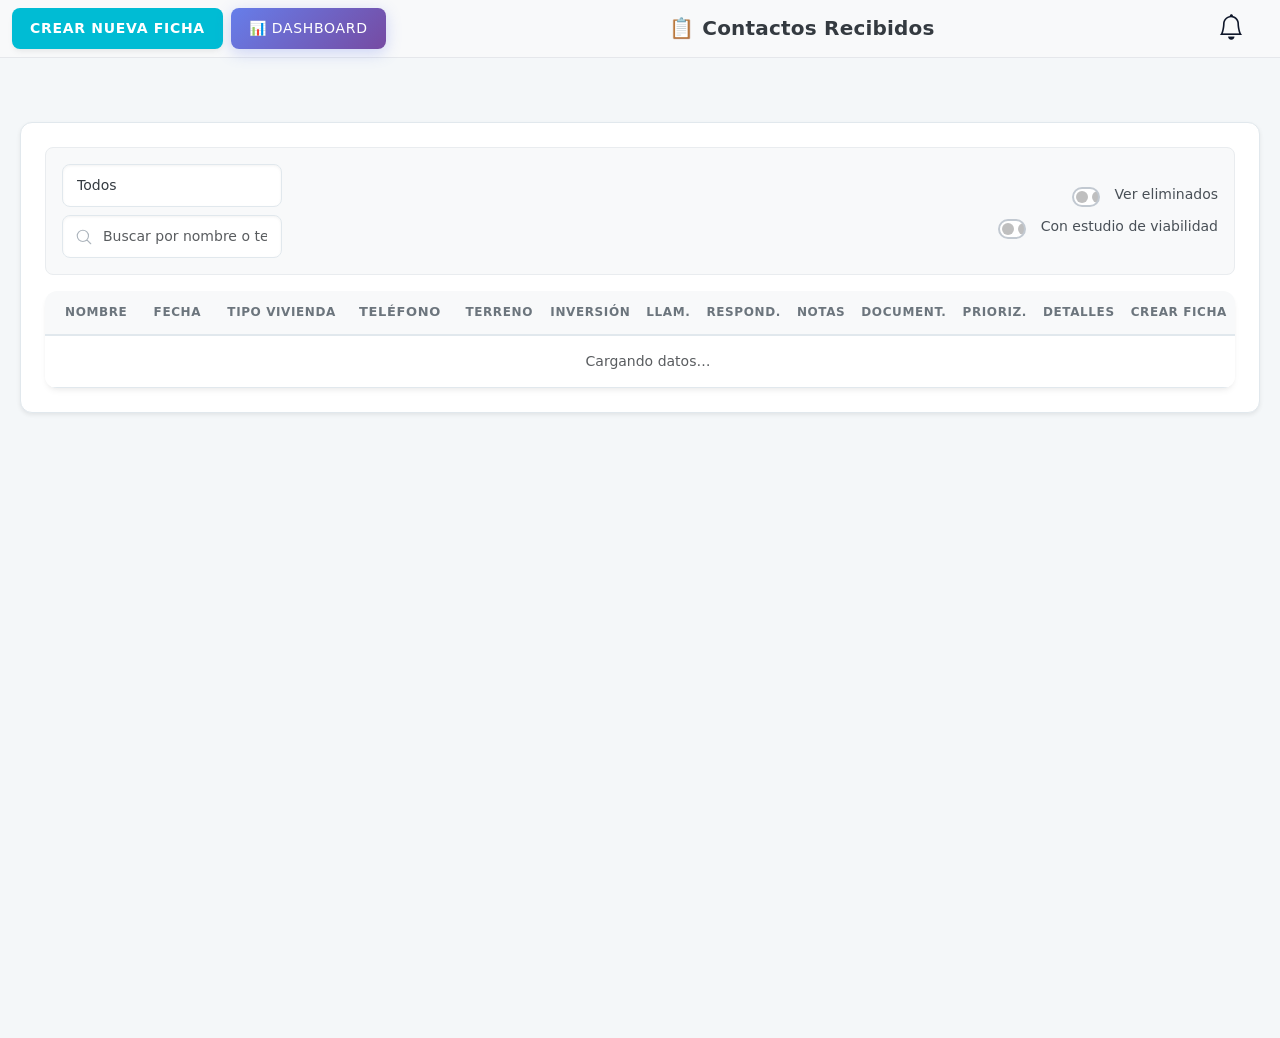
<file: index.html>
<!DOCTYPE html>
<html lang="es">
<head>
  <meta charset="UTF-8" />
  <meta name="viewport" content="width=device-width, initial-scale=1" />
  <title>Contactos Recibidos</title>
  <link href="https://cdn.jsdelivr.net/npm/bootstrap@5.2.1/dist/css/bootstrap.min.css" rel="stylesheet" integrity="sha384-iYQeCzEYFbKjA/T2uDLTpkwGzCiq6soy8tYaI1GyVh/UjpbCx/TYkiZhlZB6+fzT" crossorigin="anonymous" />
  <link href="https://cdn.jsdelivr.net/npm/bootstrap-icons@1.9.1/font/bootstrap-icons.css" rel="stylesheet" />
  <link rel="stylesheet" href="estilos.css">
</head>
<body>
<nav class="navbar navbar-light bg-light" style="position:sticky; top:0; z-index:1200; border-bottom:1px solid #e5e7eb;">
  <div class="container-fluid">
    <div class="row w-100 align-items-center gy-2">
      <div class="col-auto d-flex align-items-center gap-2">
  <button id="btnCrearFicha" class="btn btn-primary btn-sm">Crear Nueva Ficha</button>


<button id="btnDashboard" class="btn btn-success btn-sm" style="background: linear-gradient(135deg, #667eea 0%, #764ba2 100%); border: none; box-shadow: 0 4px 15px rgba(102, 126, 234, 0.3);">
  📊 Dashboard
</button>
</div>
      <div class="col text-center" id="navbar-center-title">
        <div class="h5 m-0" style="font-weight:600; letter-spacing:.2px; display:inline-flex; align-items:center; gap:8px;">
          <span>📋</span>
          <span>Contactos Recibidos</span>
        </div>
      </div>
      <div class="col-auto" style="position:relative;">
        <i class="bi bi-bell notification-bell" style="font-size:1.6rem; cursor:pointer; position:relative; color:#0f172a;" title="Recordatorios">
          <span id="badge-recordatorios" style="position:absolute;top:-6px;right:-6px;background:#ef4444;color:#fff;border-radius:999px;padding:2px 7px;font-size:1.05rem;display:none;line-height:1.1;font-weight:600;font-family:'Segoe UI',Arial,sans-serif;"></span>
        </i>
        <div id="panelNotificaciones" style="display:none; position:fixed; right:16px; top:56px; background:#fff; border:1px solid #e5e7eb; width:360px; z-index:2100; box-shadow:0 10px 15px -3px rgb(0 0 0 / 0.1), 0 4px 6px -4px rgb(0 0 0 / 0.1); border-radius:10px; overflow:hidden;">
          <div style="font-weight:600; display:flex; align-items:center; gap:8px; padding:10px 12px; border-bottom:1px solid #f1f5f9; background:#f8fafc;">
            <span>Recordatorios</span>
            <div class="btn-group btn-group-sm" role="group" aria-label="Filtro">
              <button id="tabDue" type="button" class="btn btn-outline-primary active" style="padding:2px 8px;">Pendientes</button>
              <button id="tabUpcoming" type="button" class="btn btn-outline-secondary" style="padding:2px 8px;">Próximos 7d</button>
            </div>
          </div>
          <div id="notificaciones-lista"></div>
        </div>
      </div>
    </div>
  </div>
</nav>
<div class="container py-4">
  <!-- Overlay para panel de notificaciones -->
  <div id="overlayNotificaciones" style="display:none; position:fixed; inset:0; background:rgba(15,23,42,0.35); z-index:1000;"></div>
  <div class="card shadow-sm">
    <div class="d-flex flex-wrap justify-content-between align-items-center mb-3">
      <div class="d-flex align-items-center gap-2">
        <div style="display: flex; flex-direction: column; gap: 8px; width: 220px;">
          <select id="filtroVivienda" class="form-select form-select-sm" style="width: 100%;">
            <option value="todos" selected>Todos</option>
            <option value="vivienda-normal">Vivienda Normal</option>
            <option value="villas-isla">Villas Isla de Cortegada</option>
          </select>
          <input type="text" id="buscador" class="form-control form-control-sm" style="width: 100%;" placeholder="Buscar por nombre o teléfono..."/>
        </div>
      </div>
      <div class="d-flex flex-column align-items-end gap-2">
  <!-- Filtro Ver eliminados -->
  <div class="form-check form-switch m-0">
    <input class="form-check-input" type="checkbox" id="toggleEliminados">
    <label class="form-check-label" for="toggleEliminados" style="user-select:none;">Ver eliminados</label>
  </div>
  
  <!-- Filtro Estudio de viabilidad -->
  <div class="form-check form-switch m-0">
    <input class="form-check-input" type="checkbox" id="toggleViabilidad">
    <label class="form-check-label" for="toggleViabilidad" style="user-select:none;">Con estudio de viabilidad</label>
  </div>
</div>
    </div>


        <div class="table-responsive">
          <table id="tabla-contactos" class="table table-hover align-middle mb-0">
            <thead>
  <tr>
    <th class="sortable" data-sort="your-name">Nombre</th>
    <th class="sortable" data-sort="Fecha">Fecha</th>
    <th>Tipo Vivienda</th>
    <th>Teléfono</th>
    <th>Terreno</th>
    <th>Inversión</th>
    <th class="sortable-ciclico" data-sort="Llamado" style="cursor: pointer;">Llam.</th>
<th class="sortable-ciclico" data-sort="Respondido" style="cursor: pointer;">Respond.</th>
    <th>Notas</th>
    <th class="sortable filtrable-doc" data-sort="documentacion">Document.</th>
    <th class="sortable" data-sort="Prioridad">Prioriz.</th>
    <th>Detalles</th>
    <th>Crear ficha</th>
    <input type="hidden" name="ID">
  </tr>
</thead>
            <tbody>
              <tr>
                <td colspan="14" class="text-center text-muted py-4">Cargando datos…</td>
              </tr>
            </tbody>
          </table>
        </div>
      </div>
    </div>
  </div>
  <script src="https://cdn.jsdelivr.net/npm/bootstrap@5.2.1/dist/js/bootstrap.bundle.min.js" integrity="sha384-u1OknCvxWvY5kfmNBILK2hRnQC3Pr17a+RTT6rIHI7NnikvbZlHgTPOOmMi466C8" crossorigin="anonymous"></script>
  <script src="script.js"></script>
</body>
</html>
</file>
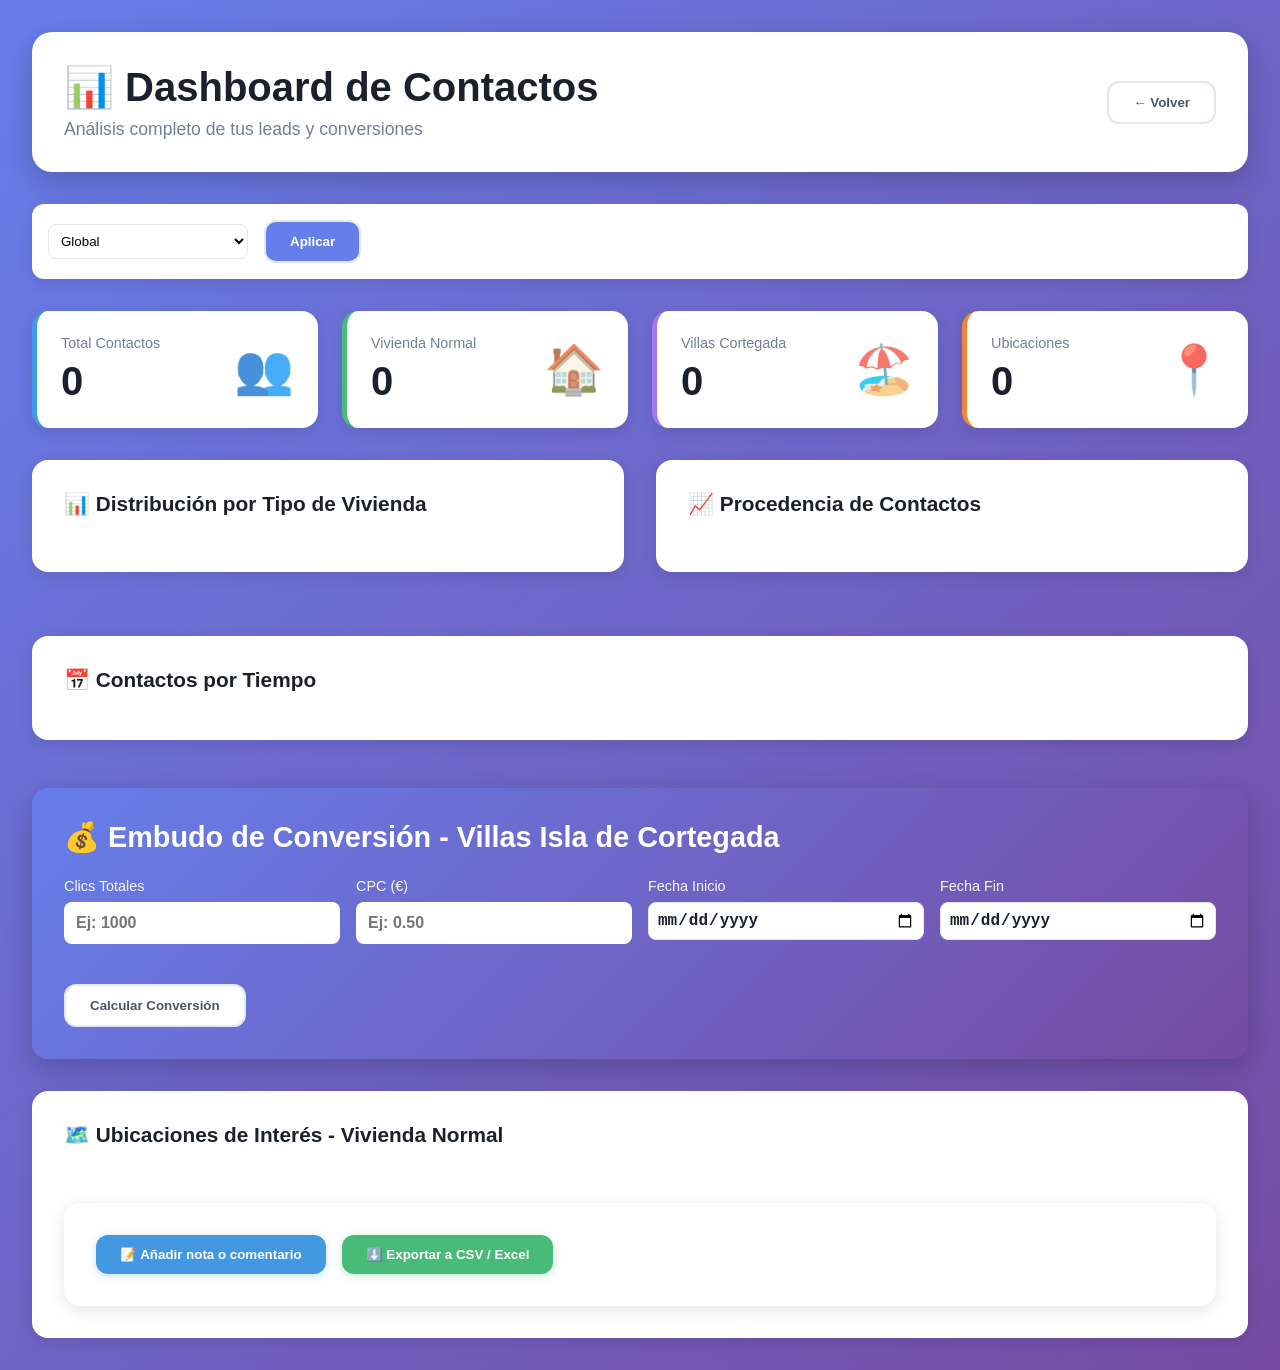
<file: dashboard.html>
<!-- dashboard.html (actualizado con nuevos elementos para filtros y gráfico adicional) -->
<!DOCTYPE html>
<html lang="es">
<head>
  <meta charset="UTF-8">
  <meta name="viewport" content="width=device-width, initial-scale=1.0">
  <title>Dashboard - Análisis de Contactos</title>
  <link rel="stylesheet" href="dashboard.css">  <!-- Renómbralo a style.css si lo prefieres -->
</head>
<body>
  <div class="dashboard-container">
    <!-- Loading -->
    <div id="loading" class="loading-screen">
      <div class="spinner"></div>
      <p>Cargando datos...</p>
    </div>

    <!-- Dashboard Content -->
    <div id="dashboard-content" style="display: none;">
      <!-- Header -->
      <header class="dashboard-header">
        <div>
          <h1>📊 Dashboard de Contactos</h1>
          <p>Análisis completo de tus leads y conversiones</p>
        </div>
        <button onclick="window.close()" class="btn-back">← Volver</button>
      </header>

      <!-- Filtros globales/mensuales/rango (nuevo) -->
      <div class="filter-section" style="background: white; padding: 1rem; border-radius: 12px; margin-bottom: 2rem; display: flex; gap: 1rem; align-items: center; box-shadow: 0 4px 15px rgba(0, 0, 0, 0.1);">
        <select id="filtro-tipo" class="form-select" style="width: 200px;">
          <option value="global">Global</option>
          <option value="mensual">Mensual</option>
          <option value="rango">Rango de fechas</option>
        </select>
        <select id="filtro-mes" style="width: 200px; display: none;">
          <!-- Se poblará dinámicamente -->
        </select>
        <input type="date" id="filtro-inicio" style="display: none;">
        <input type="date" id="filtro-fin" style="display: none;">
        <button id="aplicar-filtro" class="btn-back" style="background: #667eea; color: white;">Aplicar</button>
      </div>

      <!-- KPIs principales -->
      <div class="kpi-grid">
        <div class="kpi-card blue">
          <div class="kpi-content">
            <div>
              <p class="kpi-label">Total Contactos</p>
              <p class="kpi-value" id="kpi-total">0</p>
            </div>
            <div class="kpi-icon">👥</div>
          </div>
        </div>

        <div class="kpi-card green">
          <div class="kpi-content">
            <div>
              <p class="kpi-label">Vivienda Normal</p>
              <p class="kpi-value" id="kpi-normal">0</p>
            </div>
            <div class="kpi-icon">🏠</div>
          </div>
        </div>

        <div class="kpi-card purple">
          <div class="kpi-content">
            <div>
              <p class="kpi-label">Villas Cortegada</p>
              <p class="kpi-value" id="kpi-villas">0</p>
            </div>
            <div class="kpi-icon">🏖️</div>
          </div>
        </div>

        <div class="kpi-card orange">
          <div class="kpi-content">
            <div>
              <p class="kpi-label">Ubicaciones</p>
              <p class="kpi-value" id="kpi-ubicaciones">0</p>
            </div>
            <div class="kpi-icon">📍</div>
          </div>
        </div>
      </div>

  <!-- Gráficos principales (Distribución y Procedencia en grid) -->
<div class="charts-grid">
  <!-- Distribución por tipo -->
  <div class="chart-card">
    <h3>📊 Distribución por Tipo de Vivienda</h3>
    <div id="chart-tipos"></div>
  </div>

  <!-- Procedencia -->
  <div class="chart-card">
    <h3>📈 Procedencia de Contactos</h3>
    <div id="chart-procedencia"></div>
  </div>

  <!-- Contactos por Tiempo (debajo, full width) -->
<!-- Contactos por Tiempo (debajo, full width) -->
<div class="chart-card" style="margin-top: 2rem; grid-column: 1 / 3;">
  <div style="display: flex; justify-content: space-between; align-items: center; margin-bottom: 1rem;">
    <h3 style="margin: 0;">📅 Contactos por Tiempo</h3>
    <div id="periodo-info" style="font-size: 1.1rem; font-weight: 600; color: #667eea;">
      <!-- Se llenará dinámicamente -->
    </div>
  </div>
  <div id="chart-tiempo"></div>
</div>
</div>

<!-- Embudo de Conversión (movido fuera de charts-grid) -->
<div class="embudo-card">
  <h3>💰 Embudo de Conversión - Villas Isla de Cortegada</h3>
  <div class="embudo-inputs">
    <div class="input-group">
      <label>Clics Totales</label>
      <input type="number" id="input-clics" placeholder="Ej: 1000">
    </div>
    <div class="input-group">
      <label>CPC (€)</label>
      <input type="number" step="0.01" id="input-cpc" placeholder="Ej: 0.50">
    </div>
    <div class="input-group">
      <label>Fecha Inicio</label>
      <input type="date" id="input-fecha-inicio">
    </div>
    <div class="input-group">
      <label>Fecha Fin</label>
      <input type="date" id="input-fecha-fin">
    </div>
  </div>
  <button id="btn-calcular-embudo" style="background: white; border: 2px solid #e2e8f0; padding: 0.75rem 1.5rem; border-radius: 12px; font-weight: 600; cursor: pointer; transition: all 0.3s ease; color: #4a5568; margin-top: 1rem;">Calcular Conversión</button>

  <div id="embudo-resultados" class="embudo-resultados" style="display: none;">
    <div class="embudo-metric">
      <p class="embudo-label">Clics</p>
      <p class="embudo-value" id="embudo-clics">0</p>
    </div>
    <div class="embudo-metric">
      <p class="embudo-label">Contactos</p>
      <p class="embudo-value" id="embudo-contactos">0</p>
    </div>
    <div class="embudo-metric">
      <p class="embudo-label">Conversión</p>
      <p class="embudo-value" id="embudo-conversion">0%</p>
    </div>
    <div class="embudo-metric">
      <p class="embudo-label">Costo Total</p>
      <p class="embudo-value" id="embudo-costo-total">0€</p>
    </div>
    <div class="embudo-metric">
      <p class="embudo-label">Costo/Contacto</p>
      <p class="embudo-value" id="embudo-costo-contacto">0€</p>
    </div>
  </div>

  <!-- Gráfica bonita para embudo (barra simple) -->
  <div id="embudo-grafica" style="margin-top: 2rem; display: none;">
    <div class="progress-item">
      <div class="progress-header">
        <span>Tasa de Conversión</span>
        <span id="embudo-porcentaje">0%</span>
      </div>
      <div class="progress-bar-container">
        <div class="progress-bar green" style="width: 0%;"></div>
      </div>
    </div>
  </div>
</div>

      <!-- Mapa de ubicaciones (simulado con cards, como ya estaba; para interactivo real, usa iframe de Google Maps si necesitas, pero sin frameworks) -->
      <div class="chart-card">
        <h3>🗺️ Ubicaciones de Interés - Vivienda Normal</h3>
        <div id="mapa-ubicaciones" class="mapa-grid"></div>
        <!-- Opcional: Iframe simulado de Google Maps (reemplaza con tu embed si quieres marcadores dinámicos) -->
        <!-- <iframe src="https://www.google.com/maps/embed?pb=..." width="100%" height="300" style="border:0; margin-top: 1rem;" allowfullscreen="" loading="lazy"></iframe> -->
		<!-- Notas y Exportación -->
      <div class="notas-export-section" style="background: white; padding: 2rem; border-radius: 16px; box-shadow: 0 4px 15px rgba(0, 0, 0, 0.1); margin-top: 2rem;">
        <div style="display: flex; gap: 1rem; align-items: flex-start; flex-wrap: wrap;">
          <button id="btn-toggle-nota" class="btn-nota">📝 Añadir nota o comentario</button>
          <button id="btn-exportar" class="btn-exportar">⬇️ Exportar a CSV / Excel</button>
        </div>
        <div id="nota-container" style="display: none; margin-top: 1.5rem;">
          <textarea id="nota-texto" placeholder="Escribe tu nota o comentario aquí..." style="width: 100%; min-height: 120px; padding: 1rem; border: 2px solid #e2e8f0; border-radius: 12px; font-family: inherit; font-size: 1rem; resize: vertical;"></textarea>
        </div>
      </div>
      </div>
	  

    </div>
  </div>

  <script src="dashboard.js"></script>  <!-- Renómbralo a script.js si lo prefieres -->
</body>
</html>
</file>
<file: estilos.css>
/* Importar fuentes modernas 2025 - Inter */
@import url('https://fonts.googleapis.com/css2?family=Inter:wght@300;400;500;600;700;800&display=swap');

/* Variables CSS - Palette Optimizado */
:root {
  /* Colores Principales (Azul Marino y Cian) */
  --primary-50: #e0f7ff;
  --primary-500: #00bcd4;
  --primary-600: #0097a7;
  --primary-700: #007983;

  /* Colores Neutros - Más oscuros para mejor contraste */
  --gray-50: #f8f9fa;
  --gray-100: #e9ecef;
  --gray-200: #dee2e6;
  --gray-300: #ced4da;
  --gray-500: #adb5bd;
  --gray-600: #6c757d;
  --gray-700: #495057;
  --gray-800: #343a40;
  --gray-900: #212529;

  /* Colores Semánticos */
  --success-500: #28a745;
  --success-600: #218838;
  --warning-500: #ffc107;
  --danger-500: #dc3545;

  /* Colores para recordatorios */
  --recordatorio-futuro: #9ca3af;
  --recordatorio-proximo: #c084fc;
  --recordatorio-urgente: #7c3aed;
  --recordatorio-fondo-futuro: #f3f4f6;
  --recordatorio-fondo-proximo: #faf5ff;
  --recordatorio-fondo-urgente: #ede9fe;

  /* Fondos y Superficies */
  --bg-base: #f4f7f9;
  --surface-base: #ffffff;

  /* Bordes */
  --border-base: #e1e8ed;
  --border-strong: #c2c9d1;

  /* Sombras Modernas */
  --shadow-sm: 0 4px 6px -1px rgba(0, 0, 0, 0.05), 0 2px 4px -1px rgba(0, 0, 0, 0.03);
  --shadow-md: 0 10px 15px -3px rgba(0, 0, 0, 0.08), 0 4px 6px -2px rgba(0, 0, 0, 0.05);
  --shadow-lg: 0 15px 25px -5px rgba(0, 0, 0, 0.1), 0 10px 10px -5px rgba(0, 0, 0, 0.04);

  /* Espaciado y Radio */
  --radius-md: 8px;
  --radius-lg: 12px;

  /* Transiciones Fluídas */
  --transition-fast: 180ms cubic-bezier(0.4, 0, 0.2, 1);
  --transition-base: 300ms cubic-bezier(0.4, 0, 0.2, 1);
  --transition-hover: 400ms cubic-bezier(0.2, 0.8, 0.2, 1);
}

/* Reset y Estilos Base */
*, *::before, *::after {
  box-sizing: border-box;
  margin: 0;
  padding: 0;
}

html {
  font-family: 'Inter', sans-serif;
  -webkit-font-smoothing: antialiased;
}

body {
  background: var(--bg-base);
  color: var(--gray-800);
  font-size: 14px;
  line-height: 1.6;
}

/* Layout */
.container {
  max-width: 1600px; /* Aumentado para más ancho */
  margin: 40px auto;
  padding: 0 20px;
  min-height: 100vh;
}

/* Header */
.titulo {
  font-size: 2.2rem;
  font-weight: 800;
  color: var(--gray-900);
  margin-bottom: 30px;
  text-align: center;
  letter-spacing: -0.05em;
}

/* Card - Estilo Elevado */
.card {
  background: var(--surface-base);
  border: 1px solid var(--border-base);
  border-radius: var(--radius-lg);
  box-shadow: var(--shadow-md);
  padding: 24px;
}

/* Controles Superiores */
.card > .d-flex:first-of-type {
  display: flex;
  flex-wrap: wrap;
  justify-content: space-between;
  align-items: center;
  gap: 16px;
  margin-bottom: 24px;
  padding: 16px;
  border-radius: var(--radius-md);
  background: var(--gray-50);
  border: 1px solid var(--gray-100);
}

/* Grupos de Controles */
.card > .d-flex:first-of-type > .d-flex {
  display: flex;
  align-items: center;
  gap: 12px;
  flex-wrap: wrap;
}

/* Badge de notificaciones más elegante */
#badge-recordatorios {
  position: absolute;
  top: -8px;
  right: -8px;
  background: linear-gradient(135deg, #ef4444, #dc2626);
  color: #fff;
  border-radius: 50%;
  min-width: 20px;
  height: 20px;
  display: flex;
  align-items: center;
  justify-content: center;
  font-size: 11px;
  font-weight: 700;
  font-family: 'Inter', sans-serif;
  line-height: 1;
  box-shadow: 0 2px 4px rgba(239, 68, 68, 0.4), 0 0 0 2px white;
  animation: pulse-notification 2s infinite;
}

@keyframes pulse-notification {
  0%, 100% { transform: scale(1); }
  50% { transform: scale(1.1); }
}

/* Panel de notificaciones mejorado */
#panelNotificaciones {
  background: white;
  border: 1px solid #e5e7eb;
  border-radius: 12px;
  box-shadow: 0 20px 25px -5px rgba(0, 0, 0, 0.1), 0 10px 10px -5px rgba(0, 0, 0, 0.04);
  overflow: hidden;
  backdrop-filter: blur(8px);
}

/* Encabezado del panel mejorado */
#panelNotificaciones > div:first-child {
  background: linear-gradient(135deg, #f8fafc, #f1f5f9);
  border-bottom: 1px solid #e2e8f0;
  padding: 16px 20px;
}

#panelNotificaciones > div:first-child span {
  font-size: 16px;
  font-weight: 700;
  color: #1e293b;
}

/* Paginación mejorada */
#paginacion-controles {
  gap: 12px;
  flex-wrap: wrap;
  padding: 12px 16px;
  border-radius: var(--radius-md);
  background: #f8fafc;
  border: 1px solid #e2e8f0;
  box-shadow: var(--shadow-sm);
}

.paginacion-numeros {
  display: flex;
  gap: 8px;
  align-items: center;
  flex-wrap: wrap;
}

.paginacion-btn {
  border: 1px solid #cbd5f5;
  background: white;
  color: #1f3a8a;
  padding: 6px 12px;
  border-radius: 999px;
  font-size: 0.85rem;
  font-weight: 600;
  transition: all var(--transition-fast);
  box-shadow: 0 1px 2px rgba(15, 23, 42, 0.08);
}

.paginacion-btn:hover:not(:disabled) {
  background: #eef2ff;
  border-color: #818cf8;
  transform: translateY(-1px);
}

.paginacion-btn.active {
  background: linear-gradient(135deg, #6366f1, #4f46e5);
  color: white;
  border-color: #4f46e5;
  box-shadow: 0 6px 12px rgba(79, 70, 229, 0.25);
}

.paginacion-btn:disabled {
  opacity: 0.5;
  cursor: not-allowed;
  box-shadow: none;
}

.paginacion-separator {
  color: #94a3b8;
  font-weight: 700;
}

.paginacion-ellipsis {
  color: #94a3b8;
  font-weight: 700;
  padding: 0 4px;
}

/* Tabs mejorados */
.btn-group .btn {
  font-size: 13px;
  font-weight: 600;
  padding: 8px 16px;
  border-radius: 8px;
  transition: all var(--transition-base);
  border: 1px solid #e2e8f0;
}

.btn-group .btn.active {
  background: linear-gradient(135deg, var(--primary-500), var(--primary-600));
  color: white;
  box-shadow: 0 2px 4px rgba(0, 188, 212, 0.2);
  border-color: var(--primary-500);
}

.btn-group .btn:not(.active) {
  background: white;
  color: #64748b;
}

.btn-group .btn:not(.active):hover {
  background: #f8fafc;
  color: #475569;
}

/* Items de notificación */
.notificacion-item {
  padding: 12px 16px;
  border-bottom: 1px solid #f1f5f9;
  cursor: pointer;
  transition: all var(--transition-base);
}

.notificacion-item:hover {
  background: #f8fafc;
  transform: translateY(-1px);
}

.notificacion-item:last-child {
  border-bottom: none;
}

/* Puntos de estado para recordatorios */
.recordatorio-dot {
  width: 6px;
  height: 6px;
  border-radius: 50%;
  display: inline-block;
  margin-right: 6px;
  box-shadow: none;
}

.recordatorio-dot.futuro {
  background: var(--recordatorio-futuro);
}

.recordatorio-dot.proximo {
  background: var(--recordatorio-proximo);
}

.recordatorio-dot.urgente {
  background: var(--recordatorio-urgente);
}

@keyframes glow-purple {
  from { box-shadow: none; }
  to { box-shadow: none; }
}

@keyframes glow-urgent {
  from { box-shadow: none; }
  to { box-shadow: none; }
}

/* Apartado de recordatorios rediseñado */
.detalle-recordatorio {
  background: linear-gradient(135deg, #fafbff, #f3f4f6);
  border: 1px solid #e5e7eb;
  border-radius: 12px;
  padding: 20px;
  box-shadow: 0 4px 6px -1px rgba(0, 0, 0, 0.05);
}

.detalle-recordatorio h4 {
  font-size: 16px;
  font-weight: 700;
  color: var(--gray-800);
  margin-bottom: 16px;
  display: flex;
  align-items: center;
  gap: 8px;
}

.detalle-recordatorio h4::before {
  content: "⏰";
  font-size: 18px;
}

/* Inputs mejorados para fecha y hora */
.recordatorio-inputs {
  display: grid;
  grid-template-columns: 1fr 1fr;
  gap: 12px;
  margin-bottom: 16px;
}

.input-group-enhanced {
  position: relative;
}

.input-group-enhanced input {
  background: white;
  border: 2px solid #e5e7eb;
  border-radius: 8px;
  padding: 10px 12px;
  font-size: 14px;
  transition: all var(--transition-base);
  width: 100%;
}

.input-group-enhanced input:focus {
  border-color: var(--primary-500);
  box-shadow: 0 0 0 3px rgba(0, 188, 212, 0.1);
  outline: none;
}

.input-group-enhanced label {
  position: absolute;
  left: 12px;
  top: -8px;
  background: white;
  padding: 0 6px;
  font-size: 12px;
  font-weight: 600;
  color: var(--gray-600);
}

/* Campo de motivo mejorado */
.motivo-input {
  margin-bottom: 16px;
}

.motivo-input input {
  background: white;
  border: 2px solid #e5e7eb;
  border-radius: 8px;
  padding: 12px 16px;
  font-size: 14px;
  transition: all var(--transition-base);
  width: 100%;
}

.motivo-input input:focus {
  border-color: var(--primary-500);
  box-shadow: 0 0 0 3px rgba(0, 188, 212, 0.1);
  outline: none;
}

/* Botones de recordatorio mejorados */
.recordatorio-buttons {
  display: flex;
  gap: 8px;
  flex-wrap: wrap;
}

.btn-recordatorio {
  padding: 10px 16px;
  border-radius: 8px;
  font-size: 13px;
  font-weight: 600;
  border: none;
  cursor: pointer;
  transition: all var(--transition-base);
  display: flex;
  align-items: center;
  gap: 6px;
}

.btn-programar {
  background: linear-gradient(135deg, var(--primary-500), var(--primary-600));
  color: white;
  box-shadow: var(--shadow-sm);
}

.btn-programar:hover {
  transform: translateY(-1px);
  box-shadow: var(--shadow-md);
}

.btn-marcar-hecho {
  background: linear-gradient(135deg, var(--success-500), var(--success-600));
  color: white;
  box-shadow: var(--shadow-sm);
}

.btn-marcar-hecho:hover {
  transform: translateY(-1px);
  box-shadow: var(--shadow-md);
}

.btn-postponer {
  background: linear-gradient(135deg, #f59e0b, #d97706);
  color: white;
  box-shadow: var(--shadow-sm);
}

.btn-postponer:hover {
  transform: translateY(-1px);
  box-shadow: var(--shadow-md);
}

/* Check discreto y elegante */
.check-hecho {
  width: 24px;
  height: 24px;
  border: 2px solid #d1d5db;
  border-radius: 6px;
  background: white;
  cursor: pointer;
  display: flex;
  align-items: center;
  justify-content: center;
  transition: all var(--transition-base);
  flex-shrink: 0;
}

.check-hecho:hover {
  border-color: var(--success-500);
  transform: scale(1.05);
}

.check-hecho.checked {
  background: var(--success-500);
  border-color: var(--success-500);
  color: white;
}

.check-hecho svg {
  width: 14px;
  height: 14px;
  stroke-width: 3;
}

/* Aviso de recordatorio mejorado */
.aviso-recordatorio {
  margin-top: 16px;
  padding: 12px;
  border-radius: 8px;
  font-size: 13px;
  font-weight: 500;
  background: #f0f9ff;
  border: 1px solid #bae6fd;
  color: #0c4a6e;
}

.aviso-recordatorio.urgente {
  background: #fef3c7;
  border-color: #fcd34d;
  color: #92400e;
}

.aviso-recordatorio.atrasado {
  background: #fee2e2;
  border-color: #fca5a5;
  color: #991b1b;
}

/* --- Estilos para el botón de "Crear Nueva Ficha" --- */
#btnCrearFicha {
  background: var(--primary-500);
  border: none;
  color: white;
  font-weight: 600;
  font-size: 14px;
  padding: 10px 18px;
  border-radius: var(--radius-md);
  cursor: pointer;
  transition: all var(--transition-base);
  box-shadow: var(--shadow-sm);
  text-transform: uppercase;
  letter-spacing: 0.05em;
}

#btnCrearFicha:hover {
  background: var(--primary-600);
  transform: translateY(-2px);
  box-shadow: 0 6px 10px -2px rgba(0,0,0,0.1);
}

/* --- Estilos generales para otros botones (.btn) --- */
.btn {
  background: var(--primary-500);
  border: none;
  color: white;

  padding: 10px 18px;
  border-radius: var(--radius-md);
  cursor: pointer;
  transition: all var(--transition-base);
  box-shadow: var(--shadow-sm);
  text-transform: uppercase;
  letter-spacing: 0.05em;
}

.btn:hover {
  background: var(--primary-600);
  transform: translateY(-2px);
  box-shadow: 0 6px 10px -2px rgba(0,0,0,0.1);
}

/* --- Estilos para el botón de "Ficha" de la tabla (separado) --- */
.btn-detalles {
  background: var(--gray-700);
  border: none;
  color: white;
  font-weight: 600;
  font-size: 12px;
  padding: 8px 12px;
  border-radius: var(--radius-md);
  cursor: pointer;
  transition: all var(--transition-fast);
  text-transform: uppercase;
}

.btn-detalles:hover {
  background: var(--gray-900);
  transform: translateY(-1px);
}

/* --- Estilos separados para el botón "Crear ficha" en tabla --- */
.btn-crear-ficha {
  background: var(--gray-600);
  border: none;
  color: white;
  font-weight: 600;
  font-size: 14px;
  padding: 8px 12px;
  border-radius: var(--radius-md);
  cursor: pointer;
  transition: all var(--transition-fast);
  text-transform: uppercase;
}

.btn-crear-ficha:hover {
  background: var(--gray-800);
  transform: translateY(-1px);
}

#filtroVivienda, #buscador {
  background: var(--surface-base);
  border: 1px solid var(--border-base);
  border-radius: var(--radius-md);
  padding: 10px 14px;
  font-size: 14px;
  color: var(--gray-800);
  transition: all var(--transition-base);
  outline: none;
  box-shadow: inset 0 1px 3px rgba(0,0,0,0.05);
}

#filtroVivienda:focus, #buscador:focus {
  border-color: var(--primary-500);
  box-shadow: 0 0 0 3px var(--primary-50);
}

#buscador {
  background-image: url("data:image/svg+xml,%3csvg xmlns='http://www.w3.org/2000/svg' fill='none' viewBox='0 0 24 24' stroke-width='1.5' stroke='%23adb5bd'%3e%3cpath stroke-linecap='round' stroke-linejoin='round' d='m21 21-5.197-5.197m0 0A7.5 7.5 0 1 0 5.196 15.803a7.5 7.5 0 0 0 10.607 0Z' /%3e%3c/svg%3e");
  background-repeat: no-repeat;
  background-position: 12px center;
  background-size: 18px 18px;
  padding-left: 40px;
}

/* Checkbox */
.form-check-input {
  width: 20px;
  height: 20px;
  border: 2px solid var(--border-strong);
  border-radius: 5px;
  background: var(--surface-base);
  cursor: pointer;
  transition: all var(--transition-fast);
}

.form-check-input:checked {
  background: var(--primary-500);
  border-color: var(--primary-500);
}

.form-check-label {
  font-size: 14px;
  font-weight: 500;
  color: var(--gray-700);
  cursor: pointer;
  margin-left: 8px;
}

/* Tabla - Estilo Limpio */
.table-responsive {
  background: var(--surface-base);
  border-radius: var(--radius-lg);
  box-shadow: var(--shadow-sm);
  overflow-x: auto;
}

#tabla-contactos {
  width: 100%;
  border-collapse: collapse;
  font-size: 14px;
  background: transparent;
  table-layout: auto;
  min-width: 900px; /* Aumentado para más ancho */
}

/* Headers de la Tabla */
#tabla-contactos thead th {
  background: var(--gray-50);
  color: var(--gray-600);
  font-weight: 700;
  font-size: 12px;
  padding: 12px 8px;
  text-align: center;
  vertical-align: middle;
  border-bottom: 2px solid var(--border-base);
  white-space: nowrap;
  position: sticky;
  top: 0;
  z-index: 20;
  letter-spacing: 0.05em;
  text-transform: uppercase;
}

#tabla-contactos thead th:first-child {
  text-align: left;
  padding-left: 20px;
}

/* Celdas del Cuerpo */
#tabla-contactos tbody td {
  padding: 14px 8px;
  border-bottom: 1px solid var(--border-base);
  vertical-align: middle;
  text-align: center;
  transition: all var(--transition-fast);
  color: var(--gray-700);
}

#tabla-contactos tbody td:first-child {
  text-align: left;
  padding-left: 20px;
  font-weight: 500;
}

/* Hover de la Fila - NUEVO EFECTO */
#tabla-contactos tbody tr {
  transition: transform var(--transition-hover), box-shadow var(--transition-hover);
}

#tabla-contactos tbody tr:hover {
  background: var(--primary-50);
  transform: translateY(-3px); /* Efecto de elevación */
  box-shadow: var(--shadow-lg); /* Sombra más pronunciada */
  position: relative;
  z-index: 10;
}

/* Botones de Llamado y Respondido */
.td-llamado .btn, .td-respondido .btn {
  font-size: 8px;
  font-weight: 600;
  padding: 2px 4px;
  min-width: 20px;
  height: 22px;
  border-radius: 12px;
  text-transform: uppercase;
  letter-spacing: 0.05em;
  transition: all var(--transition-fast);
}

.td-llamado .btn:hover, .td-respondido .btn:hover {
  transform: scale(1.05);
}

.td-llamado, .td-respondido {
  padding: 14px 4px; /* Reduced for closeness */
}

.btn-success { background: var(--success-500); }
.btn-secondary { background: var(--gray-200); color: var(--gray-700); }
.btn-danger { background: var(--danger-500); }

/* Notas y Botones */
.td-notas .form-control-sm {
  font-size: 12px;
  padding: 8px 10px;
  height: 34px;
  border: 1px solid var(--border-base);
  border-radius: var(--radius-md);
  background: var(--surface-base);
  flex: 1;
  min-width: 90px;
  transition: all var(--transition-fast);
}

.td-notas .btn-sm {
  width: 34px;
  height: 34px;
  padding: 0;
  border-radius: var(--radius-md);
  background: var(--primary-500);
  color: white;
  border: none;
  cursor: pointer;
  display: flex;
  align-items: center;
  justify-content: center;
  transition: all var(--transition-fast);
}

.td-notas .btn-sm:hover {
  background: var(--primary-600);
  transform: scale(1.05);
}

/* Estrellas de Prioridad */
.td-prioridad span {
  font-size: 1.6em;
  color: var(--gray-300);
  cursor: pointer;
  transition: all var(--transition-fast);
  line-height: 1;
}

.td-prioridad span.activa {
  color: var(--warning-500);
}

.td-prioridad span:hover {
  color: var(--warning-500);
  transform: scale(1.2);
}

/* Botones de Documentación y Detalles */
.td-seguimiento button {
  width: 34px;
  height: 20px;
  border-radius: 50%; /* Botón circular */
  border: 1px solid var(--border-base);
  background: var(--surface-base);
  color: var(--gray-600);
  cursor: pointer;
  display: flex;
  align-items: center;
  justify-content: center;
  transition: all var(--transition-fast);
}

.td-seguimiento button:hover {
  background: var(--gray-100);
  transform: translateY(-2px);
}

.btn-detalles, button[data-toggle="detalle"] {
  color: var(--primary-600) !important;
  font-weight: 600;
  font-size: 12px;
  text-decoration: none;
  padding: 8px 12px;
  border-radius: var(--radius-md);
  background: var(--primary-50);
  border: 1px solid var(--primary-100);
  cursor: pointer;
  display: inline-flex;
  align-items: center;
  gap: 6px;
  transition: all var(--transition-fast);
}

.btn-detalles:hover {
  background: var(--primary-100);
  transform: translateY(-1px);
}

/* Fila de Detalles Expandida */
.fila-detalle td {
  padding: 30px !important;
  background: transparent;
  border-top: 2px solid var(--primary-500);
  height: auto !important;
  transition: all var(--transition-base);
}

.detalle-contenedor {
  display: grid;
  grid-template-columns: 1fr 1fr;
  gap: 30px;
  align-items: start;
}
/* Botón detalles - sin fondo */
.btn-detalles-custom {
  background: transparent !important;
  border: none !important;
  color: var(--gray-700) !important;
  padding: 4px 8px !important;
  font-size: 12px !important;
  font-weight: 600 !important;
  text-decoration: none !important;
}

.btn-detalles-custom:hover {
  background: var(--gray-100) !important;
  color: var(--gray-900) !important;
}

/* Botón ficha - tamaño medio */
.btn-ficha-custom {
  padding: 6px 12px !important;
  font-size: 13px !important;
}

/* Botón eliminar - más pequeño */
.btn-eliminar-custom {
  padding: 4px 8px !important;
  font-size: 11px !important;
}


/* Juntar botones de Llamado y Respondido */
.td-llamado, .td-respondido {
  padding: 6px 1px !important; /* Reducido padding lateral */
}

/* Controlar márgenes/padding de otras celdas específicas */
.td-notas {
  padding: 14px 4px !important;
}

.td-seguimiento {
  padding: 12px 4px !important;
}

.td-prioridad {
  padding: 14px 4px !important;
}

.td-estado {
  padding: 14px 6px !important;
}

/* O si quieres cambiar todas las celdas de la tabla a la vez */
#tabla-contactos tbody td {
  padding: 14px 4px !important; /* Reduce padding lateral general */
}

/* Mantener padding izquierdo solo en primera columna (nombre) */
#tabla-contactos tbody td:first-child {
  padding-left: 20px !important;
}


/* Columnas más pequeñas - usando nth-child para seleccionar por posición */
#tabla-contactos th:nth-child(2), /* Tipo Vivienda */
#tabla-contactos td:nth-child(2) {
  width: 120px;
  max-width: 120px;
  padding: 12px 4px !important;
  font-size: 12px;
}
#tabla-contactos tbody td:nth-child(4) {
  white-space: normal !important;
  overflow: visible !important;
  text-overflow: clip !important;
}


#tabla-contactos th:nth-child(4), /* Terreno/Ubicación */
#tabla-contactos td:nth-child(4) {
  width: 140px;
  max-width: 140px;
  padding: 12px 4px !important;
  font-size: 13px;
  white-space: normal !important; /* Permite salto de línea */
  word-wrap: break-word !important; /* Rompe palabras largas */
  overflow: visible !important; /* Muestra todo el contenido */
  text-overflow: clip !important; /* Quita los puntos suspensivos */
  line-height: 1.3 !important; /* Mejora la legibilidad */
}

#tabla-contactos th:nth-child(5), /* Inversión */
#tabla-contactos td:nth-child(5) {
  width: 100px;
  max-width: 100px;
  padding: 12px 4px !important;
  font-size: 12px;
}



/* ====================== CSS PARA CONTACTOS ELIMINADOS ====================== */

/* Estilo para filas eliminadas - aspecto tachado y gris */
tr.eliminado {
  background-color: var(--gray-50) !important;
  opacity: 0.7;
  text-decoration: line-through;
  color: var(--gray-600) !important;
}

tr.eliminado td {
  color: var(--gray-600) !important;
  background-color: transparent !important;
}

/* Estilo específico para el badge "ELIMINADO" */
tr.eliminado .badge.bg-danger {
  background-color: var(--danger-500) !important;
  color: white !important;
  font-size: 0.75rem;
  padding: 0.25rem 0.5rem;
  text-decoration: none !important;
}

/* Botón restaurar */
.btn-restaurar {
  background-color: var(--success-500) !important;
  border-color: var(--success-500) !important;
  color: white !important;
  padding: 0.375rem 0.5rem;
  border-radius: 0.375rem;
}

.btn-restaurar:hover {
  background-color: var(--success-600) !important;
  border-color: #146c43 !important;
}

/* Botón eliminar definitivo */
.btn-eliminar-definitivo {
  background-color: var(--danger-500) !important;
  border-color: var(--danger-500) !important;
  color: white !important;
  padding: 0.375rem 0.5rem;
  border-radius: 0.375rem;
}

.btn-eliminar-definitivo:hover {
  background-color: #bb2d3b !important;
  border-color: #b02a37 !important;
}

/* Ajuste extra para el botón eliminar normal ya existente */
.btn-eliminar-custom {
  background-color: var(--danger-500) !important;
  border-color: var(--danger-500) !important;
  color: white !important;
}

.btn-eliminar-custom:hover {
  background-color: #bb2d3b !important;
  border-color: #b02a37 !important;
}

/* Mejorar la apariencia del toggle "Ver eliminados" */
.form-check-input:checked {
  background-color: var(--primary-500);
  border-color: var(--primary-500);
}

/* Espaciado para los controles de filtros */
.d-flex.justify-content-end.align-items-center.gap-3 {
  margin-top: 0.75rem;
  margin-bottom: 0.75rem;
}

/* Estilo para campos deshabilitados en filas eliminadas */
tr.eliminado input[disabled],
tr.eliminado button[disabled] {
  opacity: 0.5;
  cursor: not-allowed;
}

/* Asegurar que el texto tachado se aplique a todos los elementos */
tr.eliminado * {
  text-decoration: inherit;
}

/* Excepción para botones y badges que no deben tacharse */
tr.eliminado .btn,
tr.eliminado .badge {
  text-decoration: none !important;
}








/* Media Queries para pantallas grandes */
@media (min-width: 1800px) {
  body {
    font-size: 16px;
  }
  .container {
    max-width: 1800px; /* Aumentado de nuevo para pantallas gigantes */
  }
  .titulo {
    font-size: 2.5rem;
  }
  #tabla-contactos {
    font-size: 14px;
    min-width: 1500px;
  }
  #tabla-contactos thead th {
    font-size: 13px;
    padding: 16px 12px;
  }
  #tabla-contactos tbody td {
    padding: 16px 12px;
  }
  .td-prioridad span {
    font-size: 1.8rem;
  }
  .fila-detalle td {
    padding: 40px !important;
  }
}

/* Media Queries para pantallas más pequeñas (priorizando tamaño de letra) */
@media (max-width: 1200px) {
  body {
    font-size: 15px; /* Mantener legible */
  }
  .container {
    max-width: 100%;
    padding: 0 10px;
  }
  #tabla-contactos {
    font-size: 14px;
    min-width: 1100px; /* Reducido para adaptación */
  }
  #tabla-contactos thead th {
    font-size: 11px;
    padding: 10px 6px;
  }
  #tabla-contactos tbody td {
    padding: 12px 6px;
  }
  .btn, #btnCrearFicha, .btn-detalles, .btn-crear-ficha {
    padding: 8px 12px;
    font-size: 13px; /* Prioridad a letra */
  }
  .td-llamado .btn, .td-respondido .btn {
    padding: 3px 6px;
    font-size: 12px;
    height: 20px;
  }
  .td-prioridad span {
    font-size: 1.4em;
  }
  .fila-detalle td {
    padding: 20px !important;
  }
}

@media (max-width: 768px) {
  body {
    font-size: 13px; /* Ligeramente reducido, pero legible */
  }
  #tabla-contactos {
    font-size: 12px;
    min-width: 800px;
  }
  .titulo {
    font-size: 1.8rem;
  }
  .btn, #btnCrearFicha, .btn-detalles, .btn-crear-ficha {
    padding: 6px 10px;
    font-size: 12px;
  }
  .td-llamado .btn, .td-respondido .btn {
    padding: 2px 4px;
    font-size: 11px;
    height: 18px;
  }
}


/* Hacer columna de notas más ancha */
.td-notas {
  min-width: 280px;
  max-width: 300px;
  width: 25%;
}

.notas-textarea {
  min-height: 80px;
  font-size: 0.82rem;
  line-height: 1.4;
  padding: 8px 10px;
  border: 2px solid #e0e7ff;
  border-radius: 8px;
  background: #fafbff;
  transition: all 0.3s ease;
  resize: vertical;
  font-family: 'Segoe UI', system-ui, sans-serif;
  width: 100%;
}

.notas-textarea:focus {
  outline: none;
  border-color: #6366f1;
  background: #ffffff;
  box-shadow: 0 0 0 3px rgba(99, 102, 241, 0.1);
}

.notas-textarea::placeholder {
  color: #94a3b8;
  font-style: italic;
  font-size: 0.8rem;
}

.btn-guardar-notas {
  align-self: stretch;
  min-height: 80px;
  display: flex;
  align-items: center;
  justify-content: center;
  flex-shrink: 0;
}


@keyframes prioridadPulse {
  0% {
    transform: scale(1);
    filter: brightness(1) drop-shadow(0 0 0px transparent);
  }
  30% {
    transform: scale(1.5);
    filter: brightness(1.8) drop-shadow(0 0 12px #ffc107);
  }
  60% {
    transform: scale(1.2);
    filter: brightness(1.5) drop-shadow(0 0 8px #ffc107);
  }
  100% {
    transform: scale(1);
    filter: brightness(1) drop-shadow(0 0 0px transparent);
  }
}


/* ====================== ESTILOS PARA FILTROS ADICIONALES ====================== */

/* Estilo para encabezado filtrable de Documentación */
.filtrable-doc {
  cursor: pointer;
  transition: all 0.3s ease;
  position: relative;
}

.filtrable-doc:hover {
  background-color: var(--primary-50) !important;
  transform: scale(1.02);
}

.filtrable-doc.filtro-activo {
  background-color: var(--primary-500) !important;
  color: white !important;
  box-shadow: 0 2px 8px rgba(0, 188, 212, 0.3);
}

.filtrable-doc.filtro-activo::after {
  content: " ✓";
  font-weight: bold;
  margin-left: 4px;
}

/* Estilos para switches de filtros */
#toggleViabilidad:checked {
  background-color: #10b981 !important;
  border-color: #10b981 !important;
}

#toggleEliminados:checked {
  background-color: var(--primary-500);
  border-color: var(--primary-500);
}

/* Animación suave para filas filtradas */
#tabla-contactos tbody tr {
  transition: opacity 0.3s ease, transform 0.3s ease;
}

#tabla-contactos tbody tr.filtrado-oculto {
  opacity: 0;
  transform: translateX(-10px);
  pointer-events: none;
}


.scroll-top-btn {
  position: fixed;
  bottom: 25px;
  right: 25px;
  z-index: 9999;
  background-color: rgba(255, 255, 255, 0.7); /* Fondo blanco semitransparente */
  color: #333; /* Gris oscuro */
  border: none;
  border-radius: 50%;
  width: 46px;
  height: 46px;
  display: flex;
  align-items: center;
  justify-content: center;
  cursor: pointer;
  box-shadow: 0 4px 8px rgba(0, 0, 0, 0.25);
  opacity: 0;
  pointer-events: none;
  transition: opacity 0.3s ease, transform 0.2s ease, background-color 0.3s ease;
  backdrop-filter: blur(6px);
}

.scroll-top-btn:hover {
  background-color: rgba(255, 255, 255, 0.9);
  transform: translateY(-2px);
}

.scroll-top-btn svg {
  stroke: #333; /* Flecha gris oscuro */
  transition: transform 0.3s ease;
}

.scroll-top-btn:hover svg {
  transform: translateY(-3px);
}


/* Indicador visual para columnas ordenables */
th.sortable-ciclico:hover,
th.filtrable-doc:hover {
  background-color: #f0f0f0;
  transition: background-color 0.2s ease;
}

th.sortable-ciclico,
th.filtrable-doc {
  user-select: none;
  position: relative;
}

/* Animación sutil al reordenar */
#tabla-contactos tbody tr {
  transition: transform 0.3s ease;
}

/* ==================== PAGINACIÓN MEJORADA ==================== */
#paginacion-controles {
  display: flex;
  justify-content: center;
  align-items: center;
  gap: 12px;
  margin: 30px 0 20px;
  flex-wrap: wrap;
}

.btn-paginacion {
  padding: 10px 22px;
  border: 2px solid #6c5ce7;
  background: white;
  color: #6c5ce7;
  border-radius: 10px;
  font-weight: 600;
  font-size: 15px;
  transition: all 0.3s ease;
  cursor: pointer;
}

.btn-paginacion:hover:not(:disabled) {
  background: #6c5ce7;
  color: white;
  transform: translateY(-2px);
}

.btn-paginacion:disabled {
  opacity: 0.4;
  cursor: not-allowed;
}

.btn-paginacion-num {
  min-width: 46px;
  height: 46px;
  border: 2px solid #dee2e6;
  background: white;
  color: #495057;
  border-radius: 50%;
  font-weight: 700;
  font-size: 16px;
  transition: all 0.3s ease;
  display: flex;
  align-items: center;
  justify-content: center;
}

.btn-paginacion-num:hover {
  border-color: #6c5ce7;
  background: #f8f9fa;
}

.btn-paginacion-num.active {
  background: #6c5ce7;
  color: white;
  border-color: #6c5ce7;
  box-shadow: 0 6px 15px rgba(108, 92, 231, 0.4);
  transform: scale(1.1);
}

.paginacion-separador {
  color: #adb5bd;
  font-size: 20px;
  font-weight: 300;
  padding: 0 8px;
}
</file>
<file: dashboard.css>
/* dashboard.css (style.css) - Ya estaba completo, agrego estilos para nuevos elementos */
* {
  margin: 0;
  padding: 0;
  box-sizing: border-box;
}

body {
  font-family: 'Segoe UI', Tahoma, Geneva, Verdana, sans-serif;
  background: linear-gradient(135deg, #667eea 0%, #764ba2 100%);
  min-height: 100vh;
  padding: 2rem;
}

.dashboard-container {
  max-width: 1400px;
  margin: 0 auto;
}

/* Loading Screen */
.loading-screen {
  display: flex;
  flex-direction: column;
  align-items: center;
  justify-content: center;
  min-height: 80vh;
  color: white;
}

.spinner {
  border: 4px solid rgba(255, 255, 255, 0.3);
  border-radius: 50%;
  border-top: 4px solid white;
  width: 60px;
  height: 60px;
  animation: spin 1s linear infinite;
  margin-bottom: 1rem;
}

@keyframes spin {
  0% { transform: rotate(0deg); }
  100% { transform: rotate(360deg); }
}

/* Header */
.dashboard-header {
  display: flex;
  justify-content: space-between;
  align-items: center;
  background: white;
  padding: 2rem;
  border-radius: 20px;
  box-shadow: 0 10px 30px rgba(0, 0, 0, 0.2);
  margin-bottom: 2rem;
  animation: slideDown 0.5s ease;
}

@keyframes slideDown {
  from {
    opacity: 0;
    transform: translateY(-20px);
  }
  to {
    opacity: 1;
    transform: translateY(0);
  }
}

.dashboard-header h1 {
  font-size: 2.5rem;
  color: #1a202c;
  margin-bottom: 0.5rem;
}

.dashboard-header p {
  color: #718096;
  font-size: 1.1rem;
}

.btn-back {
  background: white;
  border: 2px solid #e2e8f0;
  padding: 0.75rem 1.5rem;
  border-radius: 12px;
  font-weight: 600;
  cursor: pointer;
  transition: all 0.3s ease;
  color: #4a5568;
}

.btn-back:hover {
  background: #f7fafc;
  transform: translateY(-2px);
  box-shadow: 0 4px 12px rgba(0, 0, 0, 0.1);
}

/* KPI Grid */
.kpi-grid {
  display: grid;
  grid-template-columns: repeat(auto-fit, minmax(250px, 1fr));
  gap: 1.5rem;
  margin-bottom: 2rem;
}

.kpi-card {
  background: white;
  padding: 1.5rem;
  border-radius: 16px;
  box-shadow: 0 4px 15px rgba(0, 0, 0, 0.1);
  transition: all 0.3s ease;
  animation: fadeIn 0.5s ease;
  border-left: 5px solid;
}

@keyframes fadeIn {
  from {
    opacity: 0;
    transform: scale(0.95);
  }
  to {
    opacity: 1;
    transform: scale(1);
  }
}

.kpi-card:hover {
  transform: translateY(-5px);
  box-shadow: 0 8px 25px rgba(0, 0, 0, 0.15);
}

.kpi-card.blue { border-left-color: #4299e1; }
.kpi-card.green { border-left-color: #48bb78; }
.kpi-card.purple { border-left-color: #9f7aea; }
.kpi-card.orange { border-left-color: #ed8936; }

.kpi-content {
  display: flex;
  justify-content: space-between;
  align-items: center;
}

.kpi-label {
  color: #718096;
  font-size: 0.9rem;
  font-weight: 500;
  margin-bottom: 0.5rem;
}

.kpi-value {
  font-size: 2.5rem;
  font-weight: bold;
  color: #1a202c;
}

.kpi-icon {
  font-size: 3rem;
  opacity: 0.8;
}

/* Charts Grid */
.charts-grid {
  display: grid;
  grid-template-columns: repeat(auto-fit, minmax(400px, 1fr));
  gap: 2rem;
  margin-bottom: 2rem;
}

.chart-card {
  background: white;
  padding: 2rem;
  border-radius: 16px;
  box-shadow: 0 4px 15px rgba(0, 0, 0, 0.1);
  animation: fadeIn 0.7s ease;
}

.chart-card h3 {
  color: #1a202c;
  font-size: 1.3rem;
  margin-bottom: 1.5rem;
  display: flex;
  align-items: center;
  gap: 0.5rem;
}

/* Barras de progreso */
.progress-item {
  margin-bottom: 1.5rem;
}

.progress-header {
  display: flex;
  justify-content: space-between;
  margin-bottom: 0.5rem;
  font-weight: 600;
}

.progress-bar-container {
  width: 100%;
  height: 30px;
  background: #e2e8f0;
  border-radius: 15px;
  overflow: hidden;
  position: relative;
}

.progress-bar {
  height: 100%;
  border-radius: 15px;
  transition: width 1s ease;
  display: flex;
  align-items: center;
  justify-content: flex-end;
  padding-right: 1rem;
  color: white;
  font-weight: bold;
  font-size: 0.9rem;
}

.progress-bar.green {
  background: linear-gradient(90deg, #48bb78, #38a169);
}

.progress-bar.purple {
  background: linear-gradient(90deg, #9f7aea, #805ad5);
}

.progress-bar.blue {
  background: linear-gradient(90deg, #4299e1, #3182ce);
}

.progress-bar.orange {
  background: linear-gradient(90deg, #ed8936, #dd6b20);
}

.progress-bar.pink {
  background: linear-gradient(90deg, #ed64a6, #d53f8c);
}

.progress-bar.indigo {
  background: linear-gradient(90deg, #667eea, #5a67d8);
}

/* Embudo de Conversión */
/* Embudo de Conversión */
.embudo-card {
  background: linear-gradient(135deg, #667eea 0%, #764ba2 100%);
  padding: 2rem;
  border-radius: 16px;
  box-shadow: 0 10px 30px rgba(0, 0, 0, 0.2);
  color: white;
  margin-bottom: 2rem;
  margin-top: 3rem; /* Added to separate from Contactos por Tiempo */
  animation: fadeIn 0.9s ease;
}

.embudo-card h3 {
  font-size: 1.8rem;
  margin-bottom: 1.5rem;
}

.embudo-inputs {
  display: grid;
  grid-template-columns: repeat(auto-fit, minmax(200px, 1fr));
  gap: 1rem;
  margin-bottom: 1.5rem;
}

.input-group {
  display: flex;
  flex-direction: column;
}

.input-group label {
  font-size: 0.9rem;
  margin-bottom: 0.5rem;
  font-weight: 500;
  opacity: 0.95;
}

.input-group input {
  padding: 0.75rem;
  border: none;
  border-radius: 8px;
  font-size: 1rem;
  font-weight: 600;
  color: #1a202c;
}

.embudo-resultados {
  display: grid;
  grid-template-columns: repeat(auto-fit, minmax(150px, 1fr));
  gap: 1rem;
  margin-top: 1.5rem;
}

.embudo-metric {
  background: rgba(255, 255, 255, 0.2);
  backdrop-filter: blur(10px);
  padding: 1.5rem;
  border-radius: 12px;
  text-align: center;
}

.embudo-label {
  font-size: 0.9rem;
  opacity: 0.9;
  margin-bottom: 0.5rem;
}

.embudo-value {
  font-size: 2rem;
  font-weight: bold;
}

/* Mapa de ubicaciones */
.mapa-grid {
  display: grid;
  grid-template-columns: repeat(auto-fill, minmax(200px, 1fr));
  gap: 1rem;
}

.ubicacion-card {
  background: linear-gradient(135deg, #e0f2fe 0%, #ddd6fe 100%);
  padding: 1rem;
  border-radius: 12px;
  border: 2px solid #bfdbfe;
  transition: all 0.3s ease;
  position: relative;
  overflow: hidden;
}

.ubicacion-card::before {
  content: '';
  position: absolute;
  top: 0;
  left: 0;
  width: 100%;
  height: 4px;
  background: linear-gradient(90deg, #667eea, #764ba2);
}

.ubicacion-card:hover {
  transform: translateY(-3px);
  box-shadow: 0 6px 20px rgba(102, 126, 234, 0.3);
}

.ubicacion-header {
  display: flex;
  justify-content: space-between;
  align-items: center;
  margin-bottom: 0.5rem;
}

.ubicacion-icon {
  font-size: 1.5rem;
}

.ubicacion-badge {
  background: #667eea;
  color: white;
  padding: 0.25rem 0.75rem;
  border-radius: 20px;
  font-weight: bold;
  font-size: 0.85rem;
}

.ubicacion-nombre {
  color: #1a202c;
  font-weight: 600;
  font-size: 0.95rem;
  white-space: nowrap;
  overflow: hidden;
  text-overflow: ellipsis;
}

/* Responsive */
@media (max-width: 768px) {
  body {
    padding: 1rem;
  }

  .dashboard-header {
    flex-direction: column;
    gap: 1rem;
    text-align: center;
  }

  .dashboard-header h1 {
    font-size: 1.8rem;
  }

  .charts-grid {
    grid-template-columns: 1fr;
  }

  .kpi-grid {
    grid-template-columns: 1fr;
  }

  .embudo-inputs {
    grid-template-columns: 1fr;
  }

  .mapa-grid {
    grid-template-columns: repeat(auto-fill, minmax(150px, 1fr));
  }
}

/* Estilos adicionales para filtros */
.form-select, input[type="date"] {
  padding: 0.5rem;
  border: 1px solid #e2e8f0;
  border-radius: 8px;
  background: white;
}

/* dashboard.css - Estilos adicionales para ubicaciones collapsible y tooltips */
.ubicacion-prov {
  background: white;
  border-radius: 8px;
  margin-bottom: 0.5rem;
  box-shadow: 0 2px 4px rgba(0,0,0,0.1);
}

.ubicacion-prov summary {
  padding: 0.75rem;
  cursor: pointer;
  display: flex;
  align-items: center;
  gap: 0.5rem;
}

.ubicacion-prov summary::-webkit-details-marker {
  display: none;
}

.ubicacion-prov summary:before {
  content: '▶';
  font-size: 0.8rem;
}

.ubicacion-prov[open] summary:before {
  content: '▼';
}

.ubicacion-prov ul li {
  padding: 0.25rem 0;
  border-top: 1px solid #eee;
}

.btn-nota {
  background: #4299e1;
  color: white;
  border: none;
  padding: 0.75rem 1.5rem;
  border-radius: 12px;
  font-weight: 600;
  cursor: pointer;
  transition: all 0.3s ease;
  box-shadow: 0 2px 8px rgba(66, 153, 225, 0.3);
}

.btn-nota:hover {
  background: #3182ce;
  transform: translateY(-2px);
  box-shadow: 0 4px 12px rgba(66, 153, 225, 0.4);
}

.btn-exportar {
  background: #48bb78;
  color: white;
  border: none;
  padding: 0.75rem 1.5rem;
  border-radius: 12px;
  font-weight: 600;
  cursor: pointer;
  transition: all 0.3s ease;
  box-shadow: 0 2px 8px rgba(72, 187, 120, 0.3);
}

.btn-exportar:hover {
  background: #38a169;
  transform: translateY(-2px);
  box-shadow: 0 4px 12px rgba(72, 187, 120, 0.4);
}

#nota-container {
  animation: slideDown 0.3s ease;
}

.btn-nota {
  background: #4299e1;
  color: white;
  border: none;
  padding: 0.75rem 1.5rem;
  border-radius: 12px;
  font-weight: 600;
  cursor: pointer;
  transition: all 0.3s ease;
  box-shadow: 0 2px 8px rgba(66, 153, 225, 0.3);
}

.btn-nota:hover {
  background: #3182ce;
  transform: translateY(-2px);
  box-shadow: 0 4px 12px rgba(66, 153, 225, 0.4);
}

.btn-exportar {
  background: #48bb78;
  color: white;
  border: none;
  padding: 0.75rem 1.5rem;
  border-radius: 12px;
  font-weight: 600;
  cursor: pointer;
  transition: all 0.3s ease;
  box-shadow: 0 2px 8px rgba(72, 187, 120, 0.3);
}

.btn-exportar:hover {
  background: #38a169;
  transform: translateY(-2px);
  box-shadow: 0 4px 12px rgba(72, 187, 120, 0.4);
}

#nota-container {
  animation: slideDown 0.3s ease;
}
</file>
